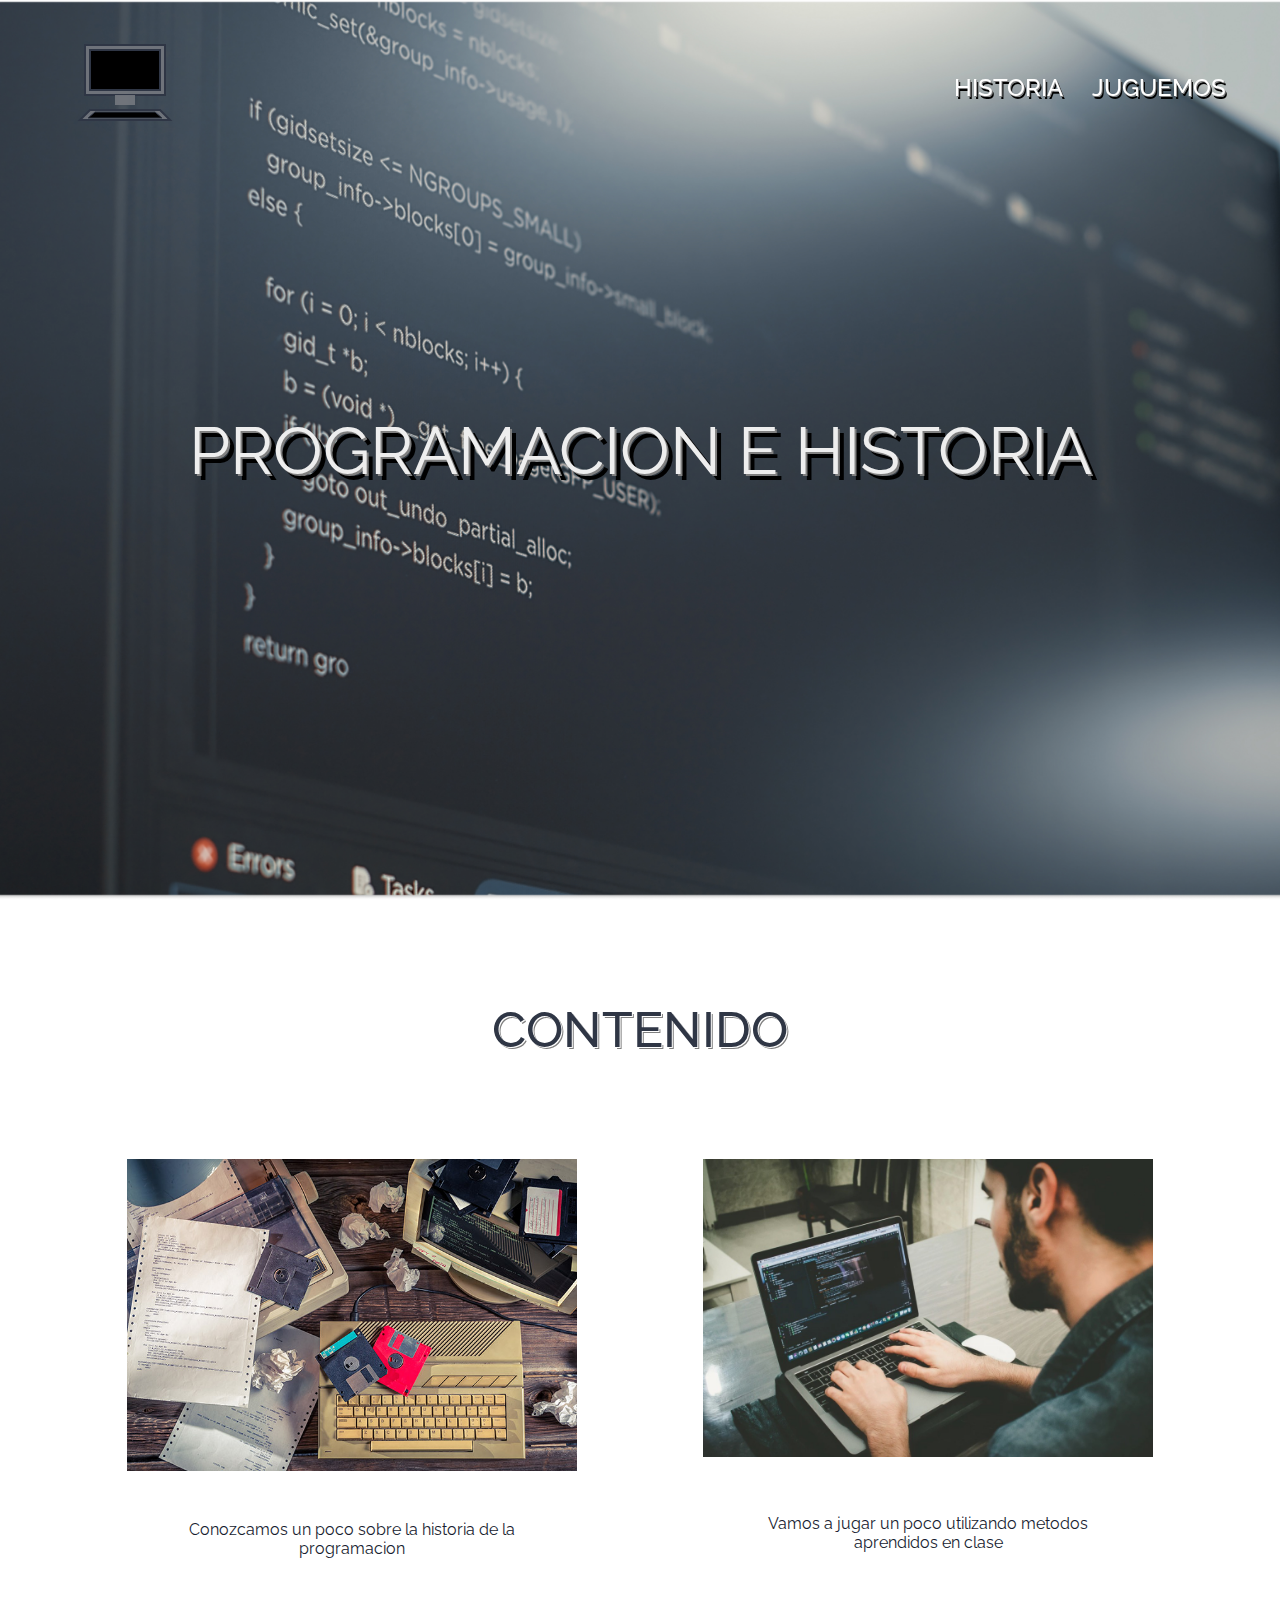
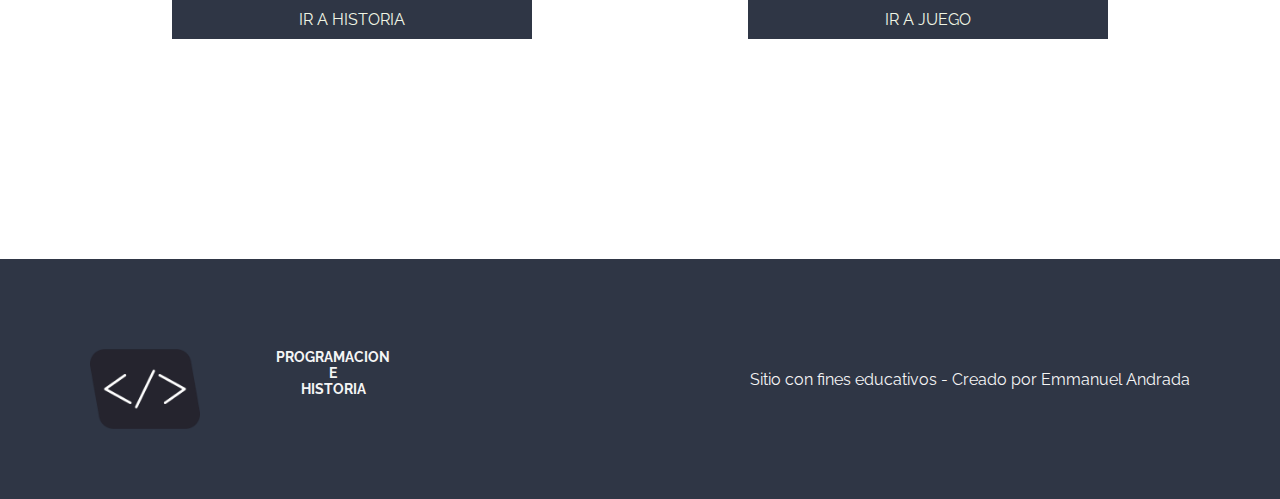
<file: index.html>
<!DOCTYPE html>
<html lang="en">
<head>
    <meta charset="UTF-8">
    <meta name="viewport" content="width=device-width, initial-scale=1.0">
    <link rel="stylesheet" href="./style.css">
    <link rel="icon" href="./assets/imagenes/logo.png" >
    <title>Trabajo Final</title>
</head>
<body class="body-day" onscroll="navChange()">  
    
    <nav>
        <a href='/'>
           
            <svg  width="200" height="90" >
                <rect x="45" y="5" width="80" height="50"  class="mon1" fill="#767a81de" stroke="#2F3645" stroke-width="2"></rect>
                <rect x="50" y="10" width="70" height="40"  class="mon2" fill="#000000" stroke="#2F3645" stroke-width="2"></rect>
                <rect x="75" y="55" width="20" height="10"  class="mon1" fill="#767a81de" strok="#2F3645" stroke-width="2"></rect>

                <polygon points="50 70,120 70 ,130 80,40 80" fill="#767a81de" strok="#2F3645" stroke-width="2" class="mon1" stroke="#2F3645" stroke-width="2"></polygon>
                <polygon points="55 72,115 72  ,122 78,48 78" fill="#000000" class="mon2" stroke="#2F3645" ></polygon>

                <line x1="55" y1="19" x2="100" y2="19" stroke="transparent" stroke-width="3" class="cod"></line>
                <line x1="55" y1="24" x2="100" y2="24" stroke="transparent" stroke-width="3" class="cod"></line>
                <line x1="55" y1="29" x2="70" y2="29" stroke="transparent" stroke-width="3" class="cod"></line>

                <line x1="55" y1="33" x2="115" y2="33" stroke="transparent" stroke-width="3" class="cod"></line>
                <line x1="55" y1="38" x2="115" y2="38" stroke="transparent" stroke-width="3" class="cod"></line>
            </svg>
            </a>

        <ul class="menu">
            <li class="item-menu"><a class='item-link' href="historia.html">HISTORIA</a></li>
            <li class="item-menu"><a class='item-link' href="poneraprueba.html">JUGUEMOS</a></li>     
        </ul>
    </nav>
  <header>
        <h1 class="titulo-blanco">PROGRAMACION E HISTORIA</h1> 
        
    </header>

          
    <main>
  
        <h2>CONTENIDO</h2>   
        <section class="cont-padre">
            <!-- cards categorias -->
                <div class="card">
                    <img class="img-card" src="./assets/imagenes/historia-programacion.jpg" alt="imagen=producto">
                    <p class="desc-card">Conozcamos un poco sobre la historia de la programacion </p>
                    <a class='boton-ver' href="historia.html" style='color:#F0F5E4'>Ir a Historia</a>
                </div>

                    <div class="card">
                        <img class="img-card" src="./assets/imagenes/img2.jpg" alt="imagen=producto">
                        <p class="desc-card">Vamos a jugar un poco utilizando metodos aprendidos en clase</p>
                        <a class='boton-ver' href= "poneraprueba.html" style='color:#F0F5E4'>Ir a juego</a>
                    </div>
                    
        </section>

   </main>

   <footer>
        <div class="footer-left">
        <img class="logo" src="./assets/imagenes/logo.png" alt="logo">
            <h3 class="titulo-blanco titulo-foot">PROGRAMACION <br> E <br> HISTORIA </h3>
        </div>
           <div>Sitio con fines educativos - Creado por Emmanuel Andrada</div>
    </footer>
  
    <script src="./script.js"></script>
</body>
</html>
</file>
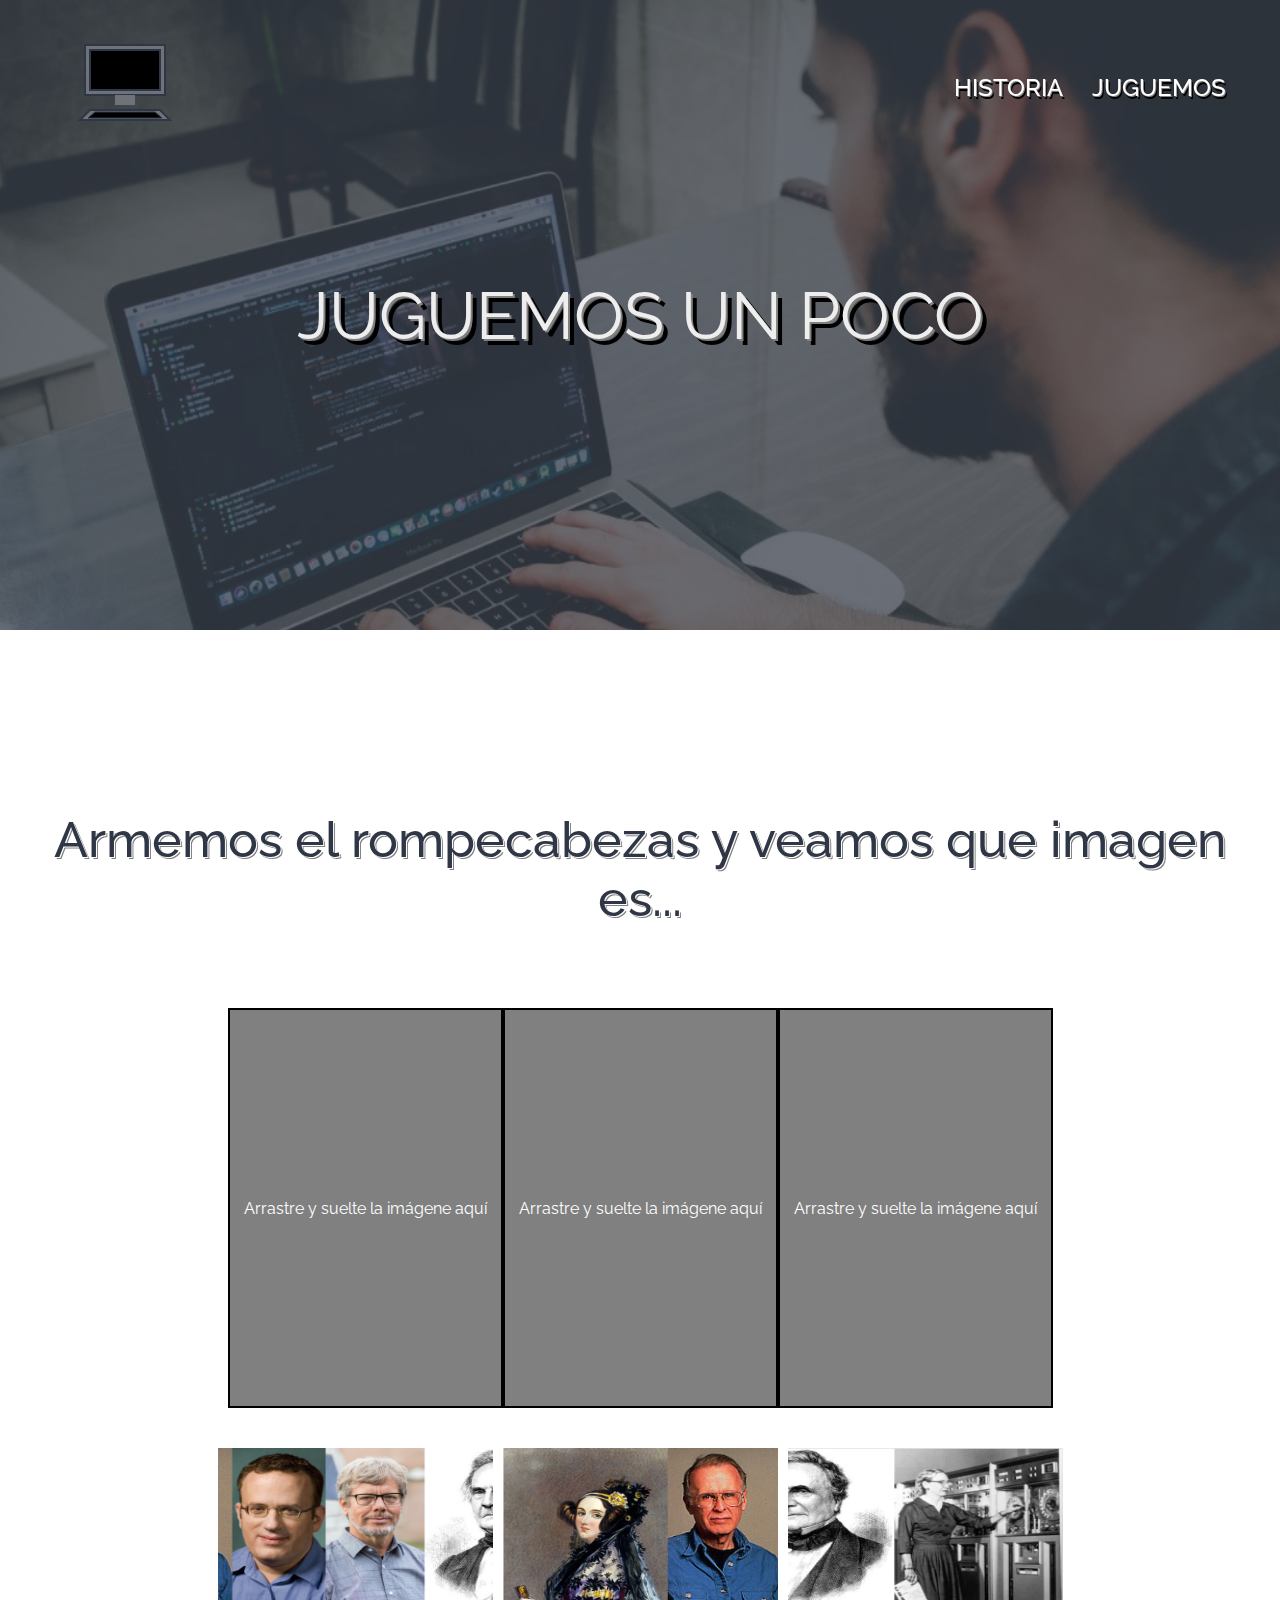
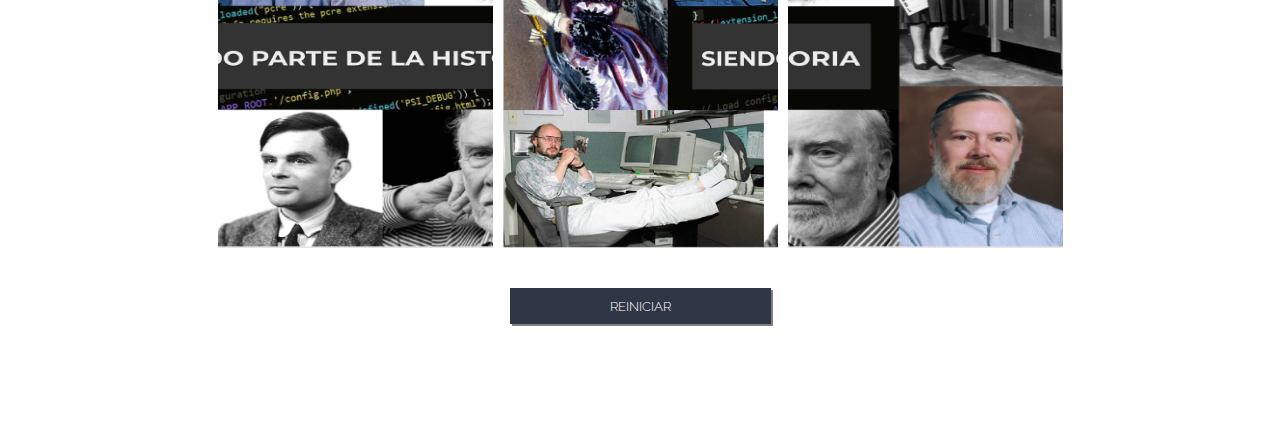
<file: poneraprueba.html>
<!DOCTYPE html>
<html lang="en">
<head>
    <meta charset="UTF-8">
    <meta name="viewport" content="width=device-width, initial-scale=1.0">
    <link rel="stylesheet" href="./style.css">
    <link rel="icon" href="./assets/imagenes/logo.png" >
    <title>Trabajo Final</title>
</head>
<body class="body-day" onscroll="navChange()">
    <nav>
        <a href='/'>
            <svg  width="200" height="90" >
                <rect x="45" y="5" width="80" height="50"  class="mon1" fill="#767a81de" stroke="#2F3645" stroke-width="2"></rect>
                <rect x="50" y="10" width="70" height="40"  class="mon2" fill="#000000" stroke="#2F3645" stroke-width="2"></rect>
                <rect x="75" y="55" width="20" height="10"  class="mon1" fill="#767a81de" strok="#2F3645" stroke-width="2"></rect>

                <polygon points="50 70,120 70 ,130 80,40 80" fill="#767a81de" strok="#2F3645" stroke-width="2" class="mon1" stroke="#2F3645" stroke-width="2"></polygon>
                <polygon points="55 72,115 72  ,122 78,48 78" fill="#000000" class="mon2" stroke="#2F3645" ></polygon>

                <line x1="55" y1="19" x2="100" y2="19" stroke="transparent" stroke-width="3" class="cod"></line>
                <line x1="55" y1="24" x2="100" y2="24" stroke="transparent" stroke-width="3" class="cod"></line>
                <line x1="55" y1="29" x2="70" y2="29" stroke="transparent" stroke-width="3" class="cod"></line>

                <line x1="55" y1="33" x2="115" y2="33" stroke="transparent" stroke-width="3" class="cod"></line>
                <line x1="55" y1="38" x2="115" y2="38" stroke="transparent" stroke-width="3" class="cod"></line>
            </svg>
            </a>
        <ul class="menu">
            <li class="item-menu"><a class='item-link' href="historia.html">HISTORIA</a></li>
            <li class="item-menu"><a class='item-link' href='/'>JUGUEMOS</a></li>
        </ul>
    </nav>
    <header id="header-3">
        <h1 class="titulo-blanco fondo-azul" > JUGUEMOS UN POCO</h1> 
        
    </header>

    <main>
<h2 class="espacio-titulo">Armemos el rompecabezas y veamos que imagen es...</h2>

        <section class="juego">
            <div class="cajas" >
                <div class="caja" id="cajasoltar">
                    <p>Arrastre y suelte la imágene aquí</p>
                </div>
                <div class="caja" id="cajasoltar2">
                    <p>Arrastre y suelte la imágene aquí</p>
                </div>
                <div class="caja" id="cajasoltar3">
                    <p>Arrastre y suelte la imágene aquí</p>
                </div>
            </div>
            <div id="cajaimagenes" >
                <img id="imagen1" src="./assets/imagenes/rompe2.png" alt="imagen-rompecabezas" />
                <img id="imagen2" src="./assets/imagenes/Rompe1.png" alt="imagen-rompecabezas" />
                <img id="imagen3" src="./assets/imagenes/Rompe3.png" alt="imagen-rompecabezas" />
            </div>
        </section>
        <button onclick="reinicio()" class="botonesVideo reinicio" >Reiniciar</button>

    </main>
    <script src="scriptJuego.js"></script>
</body>
</html>
</file>
<file: style.css>
@import url('https://fonts.googleapis.com/css2?family=Raleway:ital,wght@0,100..900;1,100..900&display=swap');

    :root{
        --colorLight:#FFFFFF;
        --colorDark:#2F3645;
        --colorDarkTransparent:#2f3645b3;
        --colorDarkTransparent2:#767a81de;
    }
    *{
        font-family: "Raleway", sans-serif;
        margin: 0;
        padding: 0;
        box-sizing: border-box;
    }
    
    p{
        color: var(--colorLight);
    }
    
    
    /* ----------     navegador      ------------*/
    
    nav{
        
        z-index: 4;
        position: fixed;
        top: 0;
        display: flex;
        justify-content: space-between;
        align-items: center;
        width: 100%;
        padding: 40px;
        transition: background-color 1s;
    }
    .fondoNav{
        background-color: var(--colorLight);
    
    }
    .fondoNav>ul>li>a{
        color: var(--colorDark);
        text-shadow: 1px 1px white, 2px 3px gray;
    }
    .menu{
     display: flex;
     width: 300px;
     justify-content: space-around;
    }
    main{
        padding: 100px 20px;
    }
    .item-menu{
     list-style-type: none;
     
    }
    .item-link{
        text-decoration: none;
        font-size: 1.5em;
        font-weight: 500;
        color: #FFFFFF;
        text-shadow: 1px 1px gray, 2px 3px black;
    }
    .botonesVideo{
        box-shadow: 2px 2px grey;
        padding: 10px 15px;
        text-decoration: none;
        background-color: var(--colorLight);
        color:var(--colorDark) ;
        font-weight: 300;
        border: 1px solid var(--colorDark);
        
    }
    .item-menu:hover{
        transform: translate(3px, 2px);
    }
    .item-menu:hover > .item-link{
        text-shadow:0.5px 0.5px var(--colorDark) ;
    }
    
    .flexItem{
     display: block;
    }
    
    /*----- logo ------*/
    .mon1{
        animation: part_1 ease-in 5s  ;
        animation-iteration-count:1 ;
        }
        
    .mon2{
    animation: part_2 ease-in 5s  ;
    animation-iteration-count:1 ;
    }
    line.cod{
        animation-name: showCode;
        animation-delay: 2s;
        animation-duration: 2s;
        animation-fill-mode: forwards;
    }
    @keyframes part_1{
        0% {
        transform: translate(0,-10px);
        opacity:0;}
        20% {
        transform: translate(0,-10px);
        opacity:0;}
        30% {
        transform: translate(0,0);
        opacity:1;}
        90% {
        transform: translate(0,0);
        opacity:1;}
        
        100% {
            transform: translate(0,0);
            opacity:1;}
    }   
        
    
    @keyframes part_2 {
        0% {
            transform: translate(0,-10px);
            opacity:0;}
            30% {
            transform: translate(0,-10px);
            opacity:0;}
            40% {
            transform: translate(0,0);
            opacity:1;}
            90% {
            transform: translate(0,0);
            opacity:1;}
    
            100% {
                transform:translate(0,0);
                opacity:1;}
            } 
            
    @keyframes showCode {
        from{
            stroke: transparent;
        }
        to{
            stroke: green;
        }
        
    }
    /* ----------     hoja index      ------------*/
    
    
    header{
     background: url(./assets/imagenes/fondo.jpg) 50% 0 fixed ;
     background-size: cover;
     height: 100vh;
     display: flex;
     flex-direction: column;
     align-items: center;
     justify-content: center;
    
    }
    #header-2{
        background-image: url(./assets/imagenes/historia-programacion.jpg);
    
        position: relative;
        height: 70vh;
    }
    #header-3{
        background-image: url(./assets/imagenes/img2.jpg);
    
        position: relative;
        height: 70vh;
    }
    .fondo-azul{
        background: rgba(47, 54, 69,0.7);
        width: 100%;
        display: flex;
        align-items: center;
        height: 100%;
        justify-content: center;
    }
    .espacio-titulo{
        padding: 80px 10px;
    }
    h1{
        font-weight: 400;
        font-size: calc(3em + 18px); 
        color: #eeeeee;
        text-shadow: 2px 2px #808080, 6px 6px black;
    }
    h2{
        text-shadow: 1px 1px white,2px 2px gray ;
        font-size:calc(2em + 18px) ; 
        font-weight: 500;
        text-align: center;
        color: var(--colorDark)
    }
    .titulo-blanco{
     text-align: center;
    }
    
    .cont-padre{
        margin: 100px 0px;
     width: 100%;
     display: flex;
     justify-content: space-evenly;
     gap: 20px;
    }
    
    .card{
     width: 450px;
     height: 500px;
     gap: 40px;
     background-color: var(--colorLight);
     display: flex;
     flex-direction: column;
     justify-content: space-between;
     align-items: center;
    }
    
    .desc-card{
    width: 90%;
    text-align: center;
    height: 30px;
    color:#181D31;
    }
    
    .img-card{
     width: 100%;
     margin: 0px;
    
    }
    
    .boton-ver{
        padding: 10px ;
       background-color: var(--colorDark);
       text-align: center;
       text-transform: uppercase;
        text-decoration: none;
        width: 80%;
        margin-bottom: 20px;
    }
    
    .boton-ver:active{
        box-shadow: 0px 0px darkgray;
        transform: translate(3px, 2px);
    }
    
    /* ----------     footer      ------------*/
    .logo{
        height: 80px;
    }
    footer{
        background: var(--colorDark);
        display: flex;
        justify-content: space-between;
        align-items: center;
        padding:  90px;
        color: #f5f5f5;
    }
    
    .footer-left{
     display: flex;
     justify-content: space-between;
     width:300px;
     height: 60px;
     
    }
    
    .titulo-foot{
        font-size: 14px;
    }
    
    .cont-historia{
        display: flex;
        flex-direction: column;
        justify-content: center;
        align-items: center;
        padding-top: 80px;
    }
    .card-hist{
        display: flex;
        justify-content: space-around;
        align-items: center;
        padding:80px 50px;
        gap: 20px;    
    }
    .card-text-section{
        display: flex;
        flex-direction: column;
        gap: 40px;
        justify-content: space-between;
        align-items: center;
        width: 80%;
    }
    .card-hist>img{
        width: 50%;
    }
    .text-hist{
        color: var(--colorDark);
    }
    
    /* ---------- video ------------*/
    .contenedorVideo{
        display: flex;
        flex-direction: column;
        justify-content: center;
        align-items: center;
        padding: 100px 0px;
        gap: 80px;
    
    }
    .barra{
        background-color:var(--colorDark);
        border-radius: 10px;
        padding: 20px 5px;
        display: flex;
        justify-content: space-between;
        align-items: center;
    }
    .botonera{
        display: flex;
        gap: 20px;
    }
    .container{
        padding: 5px;
        background-color: var(--colorDark);
        width: 70%;
    }
    
    #play,#pause{
       width: 80px;
    }
    
    
    .botonesVideo:active{
        box-shadow: 0px 0px darkgray;
        transform: translate(3px, 2px);
    }
    #showTime{
       
        padding-right: 10px;
        font-family: Arial, Helvetica, sans-serif;
        color: white;
       
    
    }
    /* ----------     hoja productos      ------------*/
    
    
    .card-prod{
     width: 250px;
     height: 480px;
    }
    .titulo-prod{
     font-size: 20px;
    }
    
    .img-prod{
     height: 221px;
    }
    
    
    /* ----------     ponerAPrueba     ------------*/
    .juego{
        display: flex;
        flex-direction: column;
        align-items: center;
    }
    .cajas{
        display: flex;
        flex-direction: row;
    }
    .caja{
        width: 275px;
        height: 400px;
        display: flex;
        border: 2px solid black;
        background-color: grey;
        text-align: center;
        justify-content: center;
        align-items: center;
    }
    .caja:hover{
        background-color: #1d1d1d;
        
    }
    .caja:hover>p{
        color: var(--colorLight);
    }
    #cajaimagenes{
        display: flex;
        flex-direction: row;
        gap: 10px;
        margin: 40px;
    }
    #imagen1,#imagen2,#imagen3{
        width: 275px;
        height: 400px;
    }
    .reinicio{
        display: flex;
        margin: auto;
        padding: 10px 100px;
        border: none;
        border-radius: 0px;
        background-color: var(--colorDark);
        color: var(--colorLight);
        text-transform: uppercase;
        font-weight: 300;
    }
</file>
